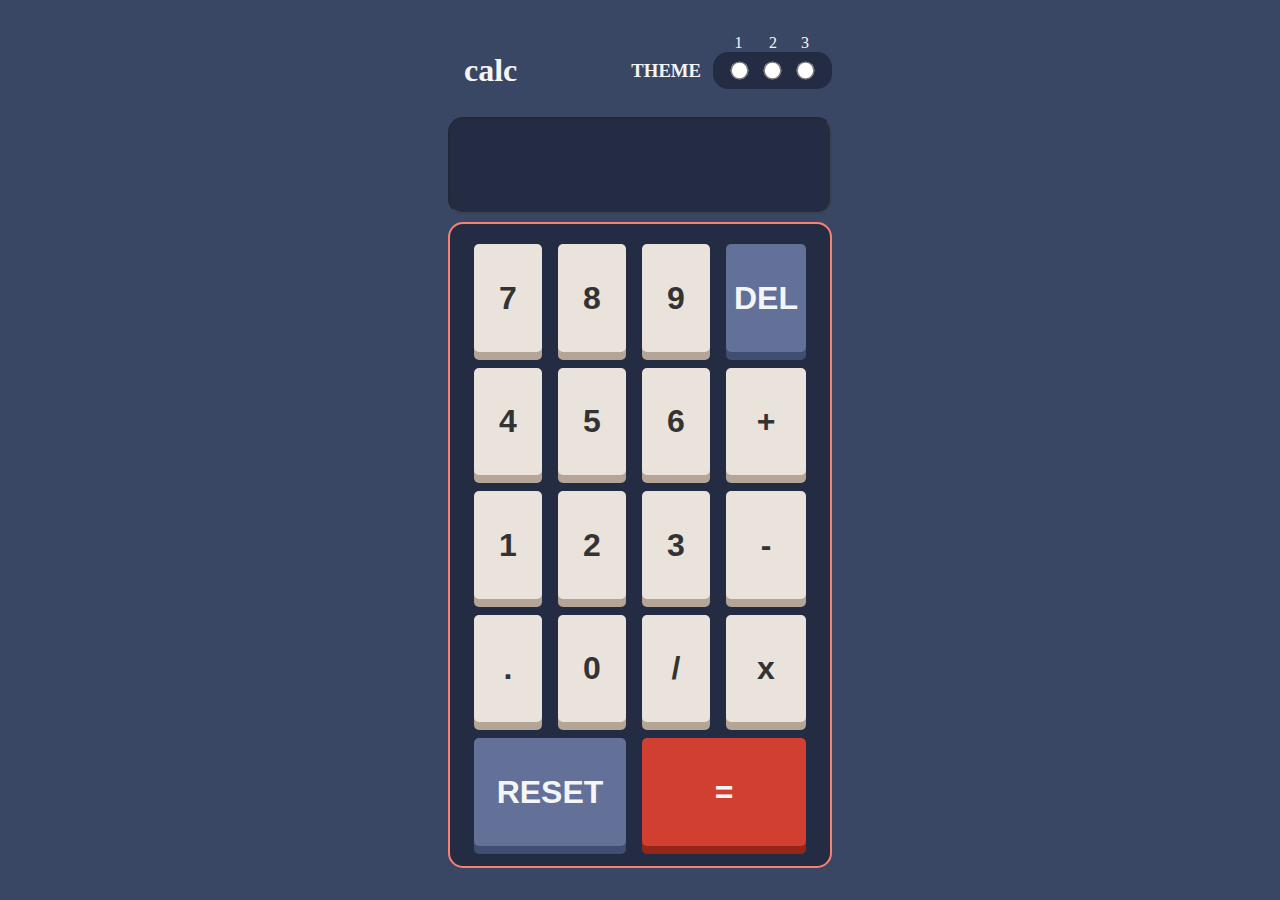
<file: Calculator Project/index.html>
<!DOCTYPE html>
<html lang="en">

<head>
    <meta charset="UTF-8">
    <meta name="viewport" content="width=device-width, initial-scale=1.0">
    <link rel="stylesheet" href="./css/styles.css">
    <title>Calculator Project</title>
</head>

<body>
    <main class="container">
        <div class="theme-section">
            <h1 class="pl-4">calc</h1>
            <div class="theme-toggle">
                <h3 class="text-upper mx-2">Theme</h3>
                <div class="input-wrapper">
                    <input type="radio" name="theme" id="theme-1">
                    <label for="theme-1" class="theme-1">1</label>

                    <input type="radio" name="theme" id="theme-2">
                    <label for="theme-2" class="theme-2">2</label>

                    <input type="radio" name="theme" id="theme-3">
                    <label for="theme-3" class="theme-3">3</label>
                </div>
            </div>

        </div>
        <div class="input-field">
            <input clas="num-input" type="text" name="num-input" id="num-input" value="" disabled>
        </div>
        <div class="button-field grid-container">
            <button>7</button>
            <button>8</button>
            <button>9</button>
            <button class="delete-num">DEL</button>
            <button>4</button>
            <button>5</button>
            <button>6</button>
            <button>+</button>
            <button>1</button>
            <button>2</button>
            <button>3</button>
            <button>-</button>
            <button>.</button>
            <button>0</button>
            <button>/</button>
            <button>x</button>
            <button class="reset item-1">RESET</button>
            <button class="result item-2">=</button>
        </div>








    </main>
    <script src="./main.js"></script>
</body>

</html>
</file>
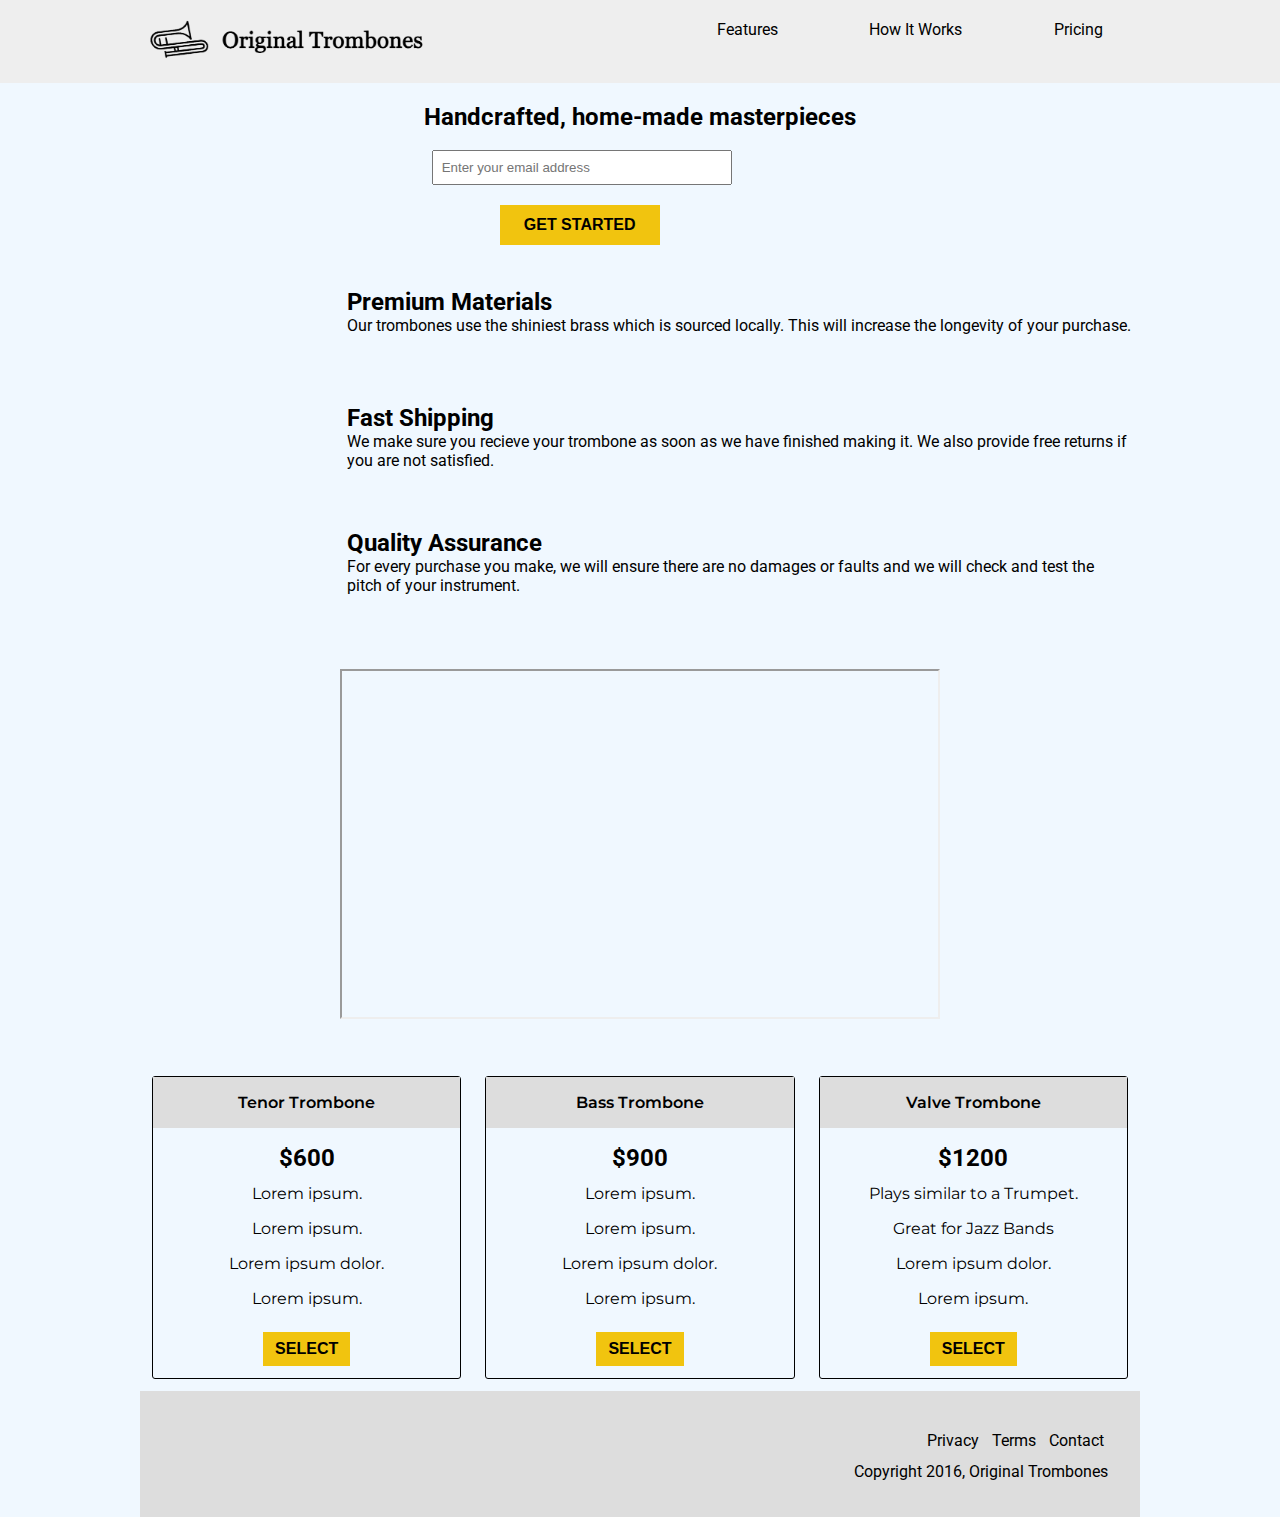
<file: Free_Code_camp/Product_Landing_Page/index.html>
<!DOCTYPE html>
<html lang="en">
  <head>
    <meta charset="UTF-8" />
    <meta name="viewport" content="width=device-width, initial-scale=1.0" />

    <link
      rel="stylesheet"
      href="https://cdnjs.cloudflare.com/ajax/libs/font-awesome/6.6.0/css/all.min.css"
      integrity="sha512-Kc323vGBEqzTmouAECnVceyQqyqdsSiqLQISBL29aUW4U/M7pSPA/gEUZQqv1cwx4OnYxTxve5UMg5GT6L4JJg=="
      crossorigin="anonymous"
      referrerpolicy="no-referrer"
    />

    <link rel="stylesheet" href="./CSS/styles.css" />
    <title>product-landing-page</title>
  </head>

  <body>
    <header id="header">
      <div class="logo">
        <img
          class="img"
          src="./images/product-landing-page-logo.png"
          alt="logo"
          id="header-img"
        />
      </div>

      <nav id="nav-bar">
        <ul>
          <li><a href="#features" class="nav-link">Features</a></li>
          <li><a href="#how-it-works" class="nav-link">How It Works</a></li>
          <li><a href="#pricing" class="nav-link">Pricing</a></li>
        </ul>
      </nav>
    </header>

    
    <section class="hero">
      <h2>Handcrafted, home-made masterpieces</h2>
      <form action="https://www.freecodecamp.com/email-submit" id="form">
        <input
          type="email"
          placeholder="Enter your email address"
          required
          name="email"
          id="email"
        />
        <input
          type="submit"
          id="submit"
          value="Get Started"
          class="text-upper btn"
        />
      </form>
    </section>

    <section class="container">
      <div class="features" id="features">
        <!-- 1st row -->
        <div class="row">
          <div class="icon">
            <i class="fa-sharp fa-solid fa-fire-flame-curved fa-2xl"></i>
          </div>
          <section class="description">
            <h2>Premium Materials</h2>
            <p>
              Our trombones use the shiniest brass which is sourced locally.
              This will increase the longevity of your purchase.
            </p>
          </section>
        </div>

        <!-- 2nd row - -->
        <div class="row">
          <div class="icon">
            <i class="fa-solid fa-truck fa-2xl"></i>
          </div>
          <section class="description">
            <h2>Fast Shipping</h2>
            <p>
              We make sure you recieve your trombone as soon as we have finished
              making it. We also provide free returns if you are not satisfied.
            </p>
          </section>
        </div>

        <!-- 3rd row -->
        <div class="row">
          <div class="icon">
            <i class="fa-solid fa-battery-full fa-2xl"></i>
          </div>
          <section class="description">
            <h2>Quality Assurance</h2>
            <p>
              For every purchase you make, we will ensure there are no damages
              or faults and we will check and test the pitch of your instrument.
            </p>
          </section>
        </div>
      </div>

      <!-- ----------------- -->
      <section id="how-it-works" class="video-section">
        <iframe
          title="Roman Carnival"
          src="https://www.youtube-nocookie.com/embed/y8Yv4pnO7qc?rel=0&controls=0&showinfo=0"
          height="350"
          allowfullscreen
          id="video"
        ></iframe>
      </section>
      
      <section id="pricing" class="row">
        <!-- 1st card -->
        <div class="card">
          <div>Tenor Trombone</div>
          <h2>$600</h2>
          <ol>
            <li>Lorem ipsum.</li>
            <li>Lorem ipsum.</li>
            <li>Lorem ipsum dolor.</li>
            <li>Lorem ipsum.</li>
          </ol>
          <button class="text-upper btn">Select</button>
        </div>

        <!-- This is second -->
        <div class="card">
          <div>Bass Trombone</div>
          <h2>$900</h2>
          <ol>
            <li>Lorem ipsum.</li>
            <li>Lorem ipsum.</li>
            <li>Lorem ipsum dolor.</li>
            <li>Lorem ipsum.</li>
          </ol>
          <button class="text-upper btn">Select</button>
          <!-- This is third -->
        </div>

        <!-- 3rd Card -->
        <div class="card">
          <div>Valve Trombone</div>
          <h2>$1200</h2>
          <ol>
            <li>Plays similar to a Trumpet.</li>
            <li>Great for Jazz Bands</li>
            <li>Lorem ipsum dolor.</li>
            <li>Lorem ipsum.</li>
          </ol>
          <button class="text-upper btn">Select</button>
        </div>
      </section>
      <footer>
        <ul>
          <li><a href="#">Privacy</a></li>
          <li><a href="#">Terms</a></li>
          <li><a href="#">Contact</a></li>
        </ul>
        <span> Copyright 2016, Original Trombones </span>
      </footer>
    </section>
  </body>
</html>
</file>
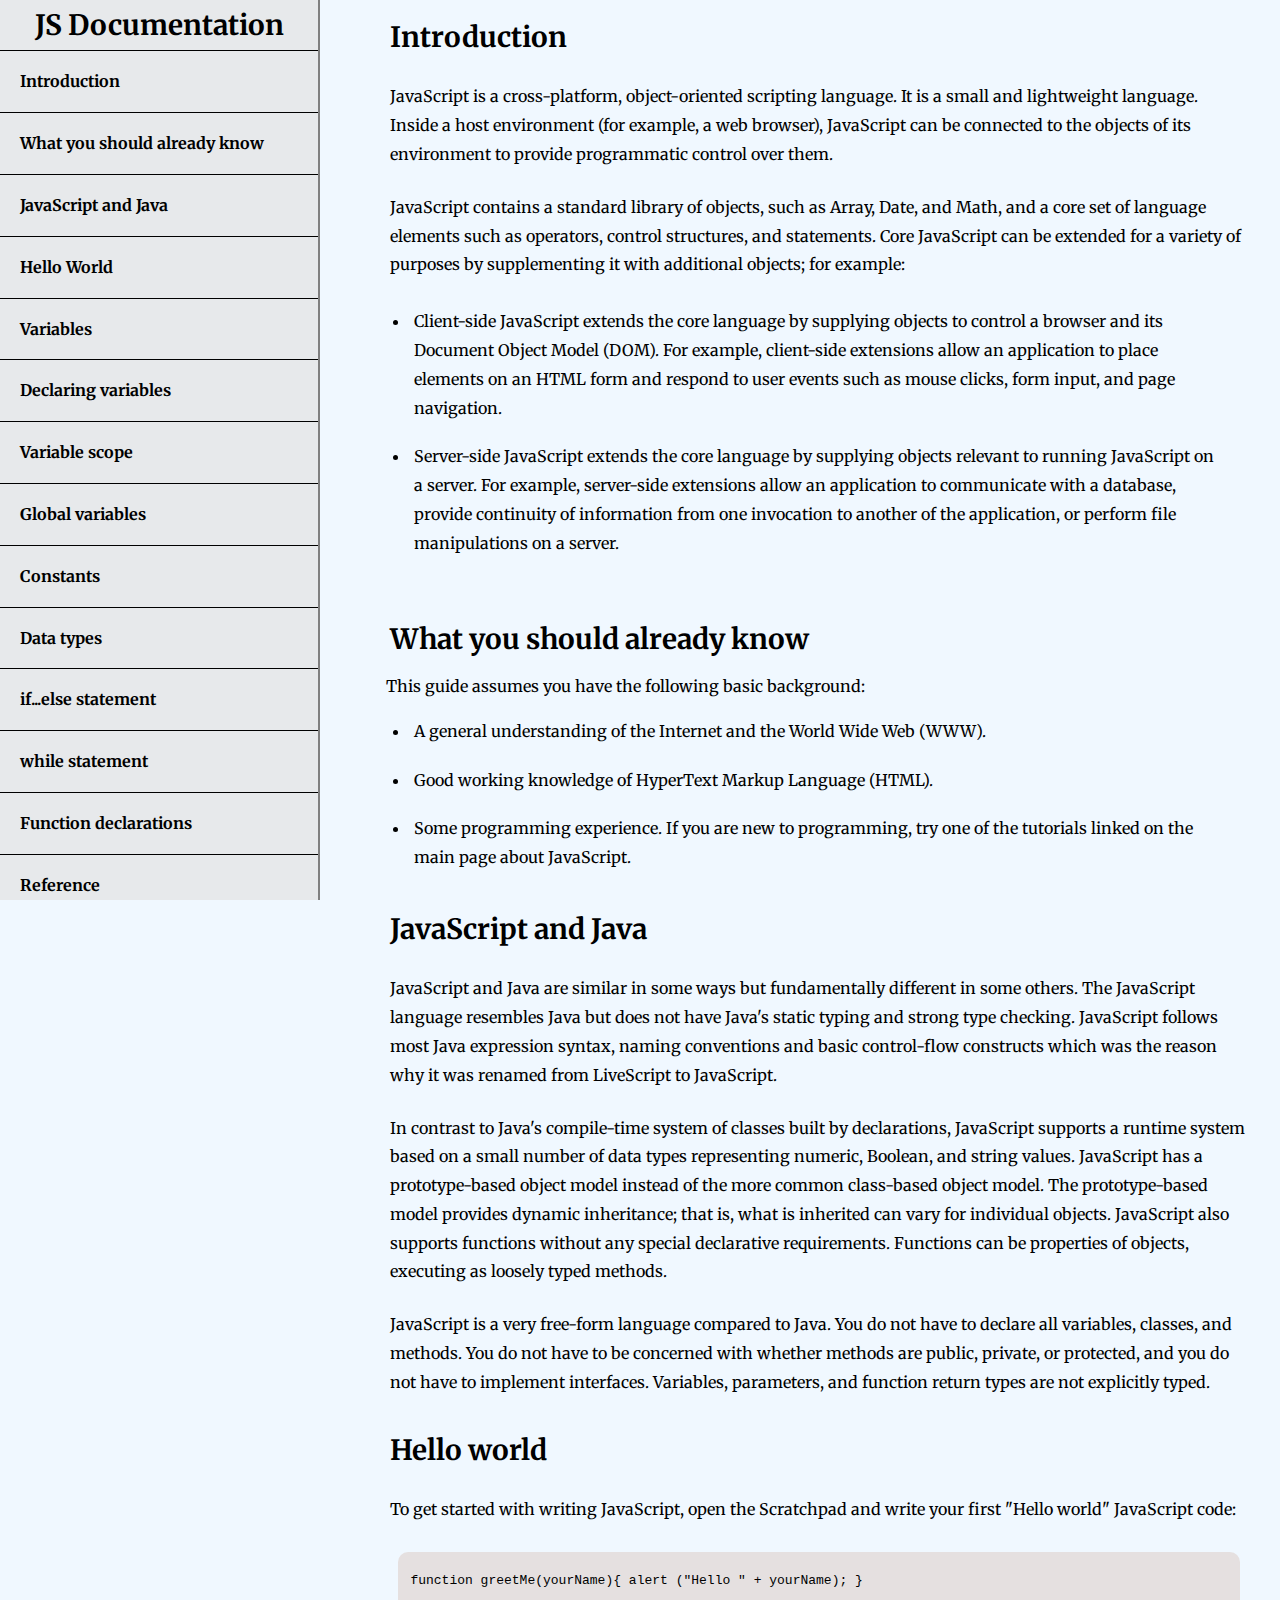
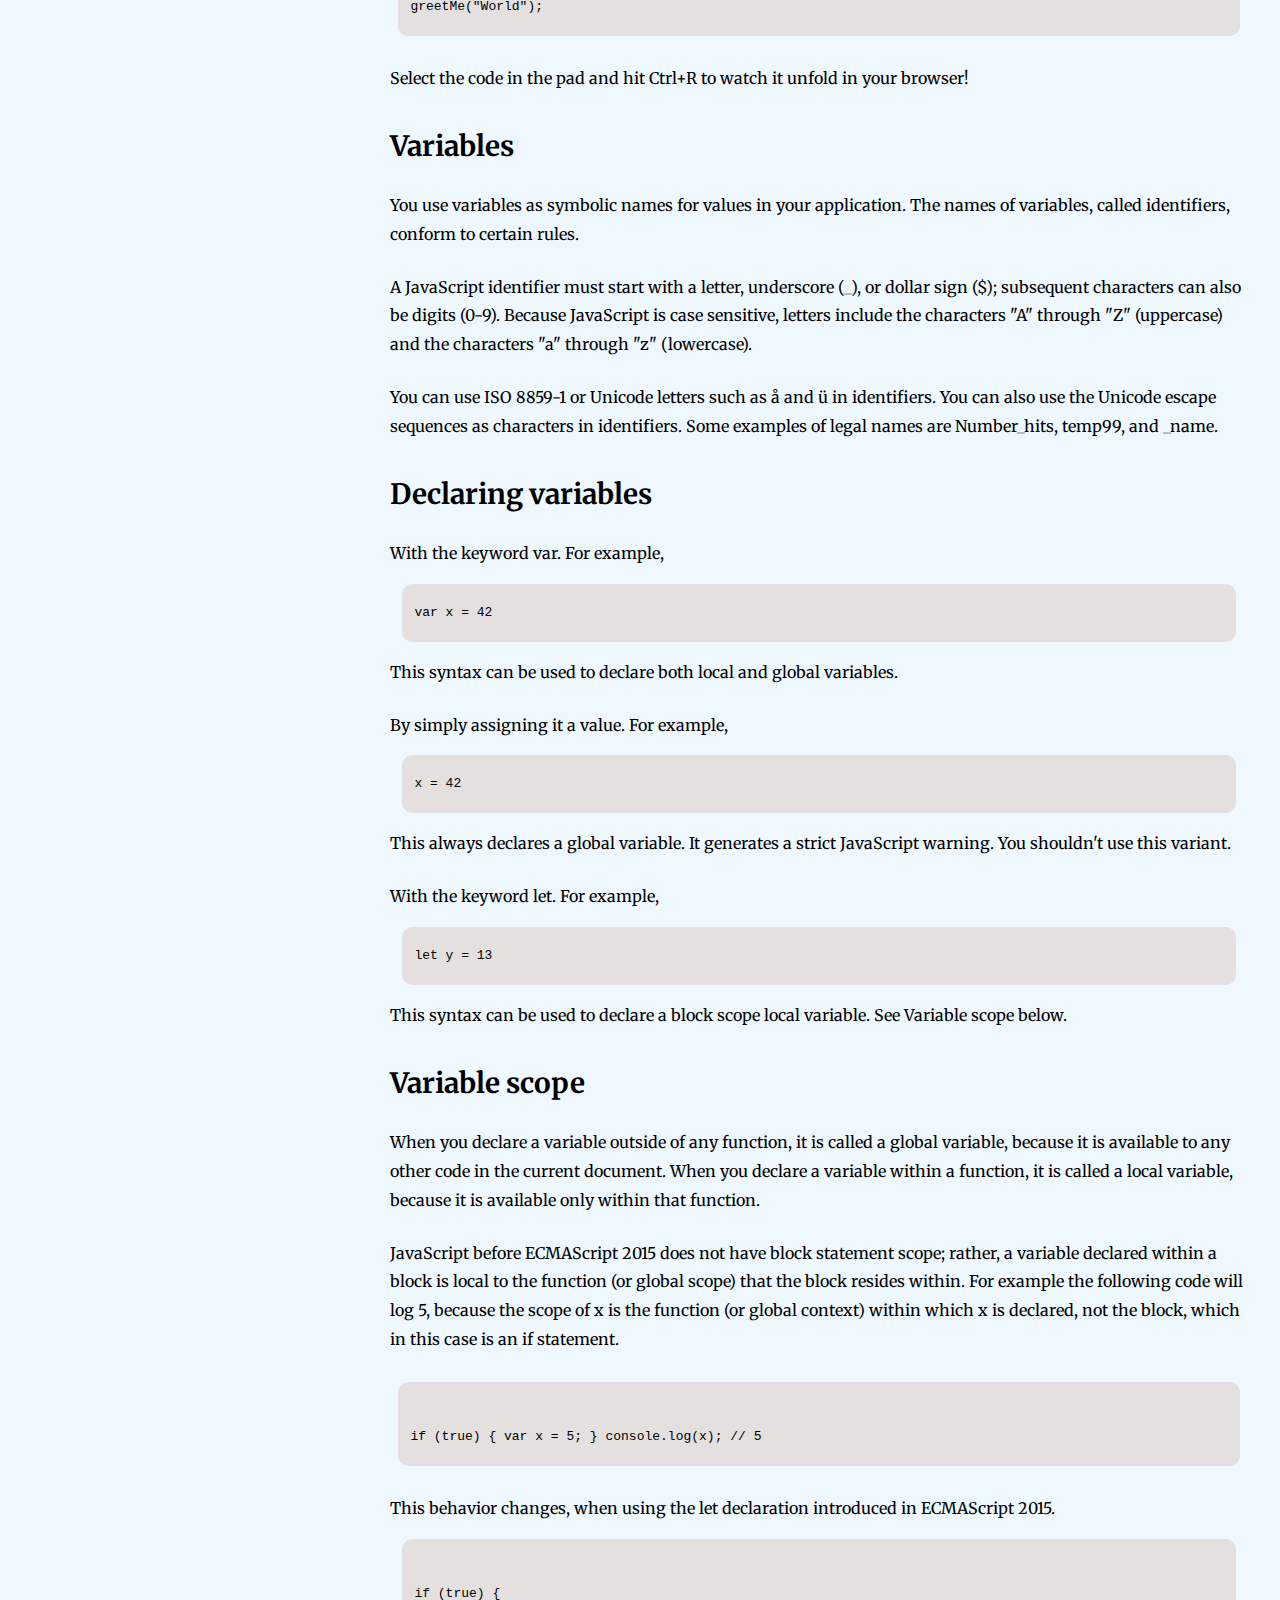
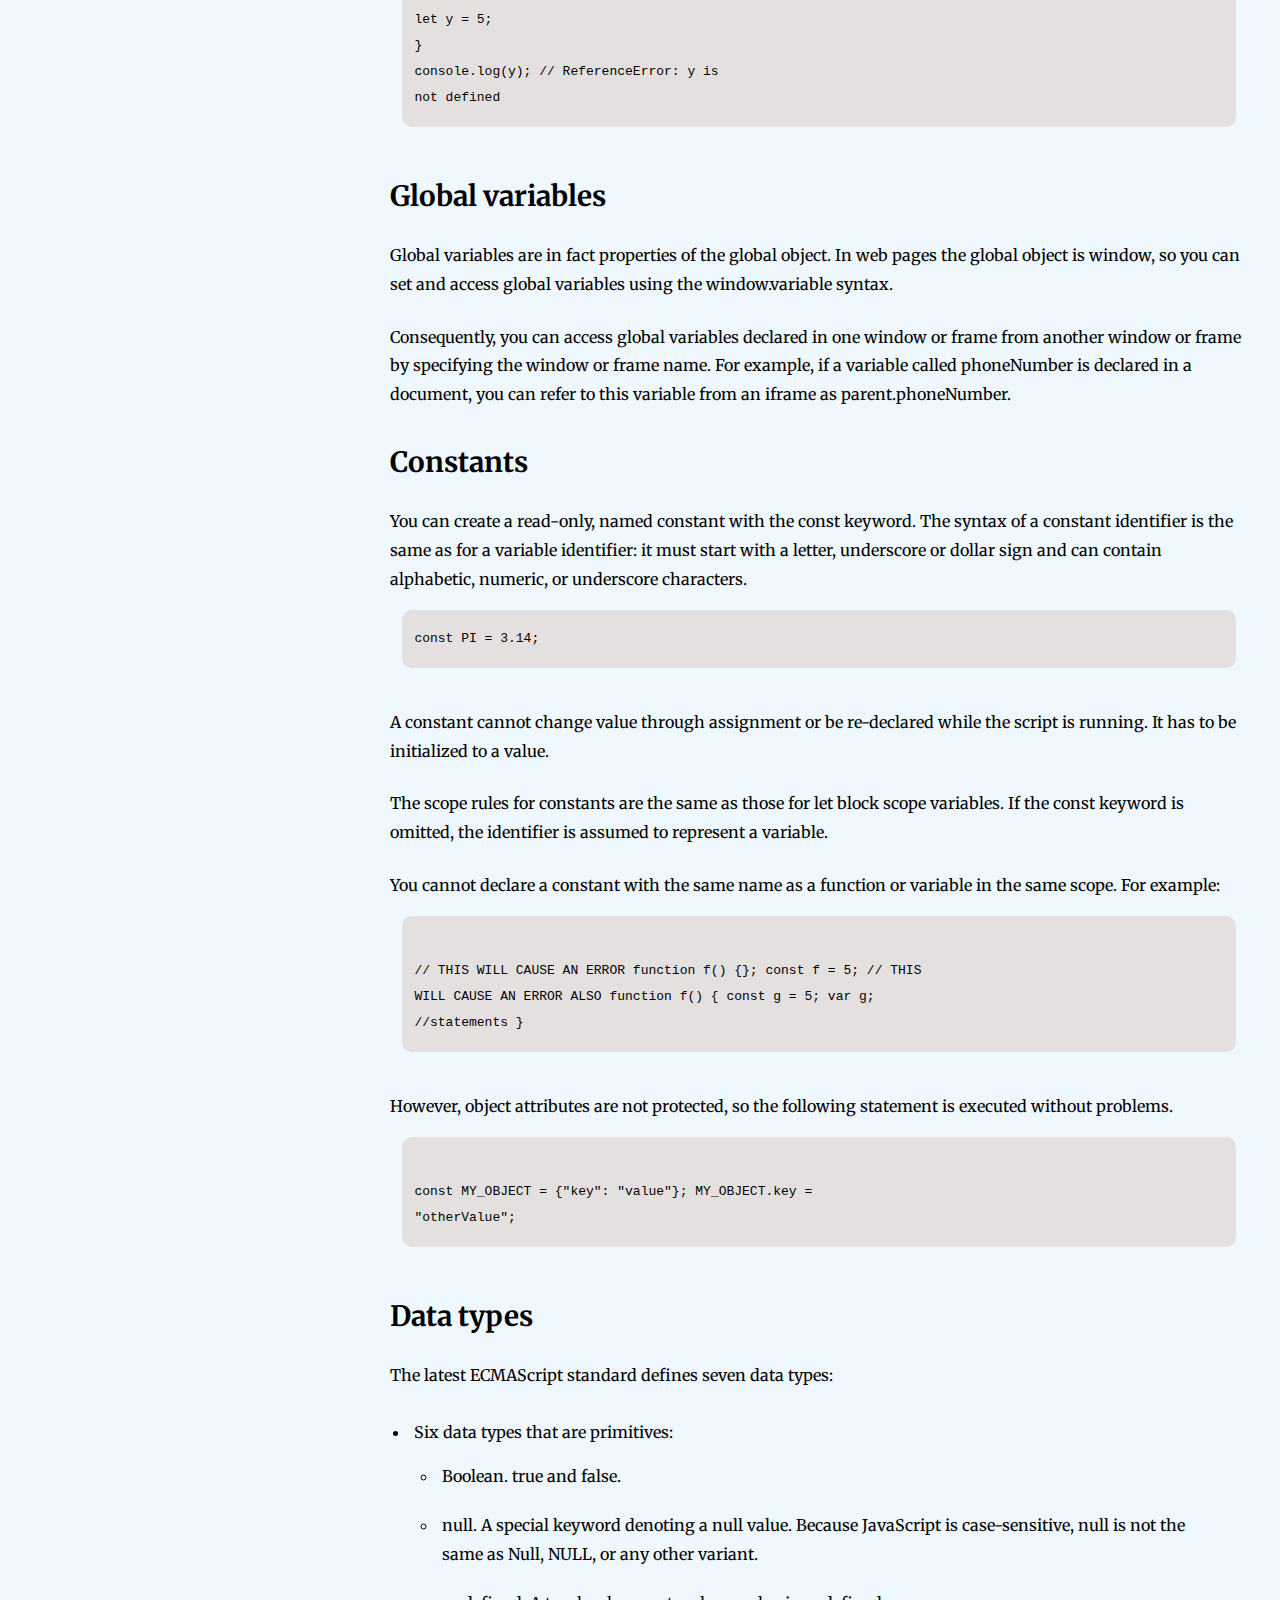
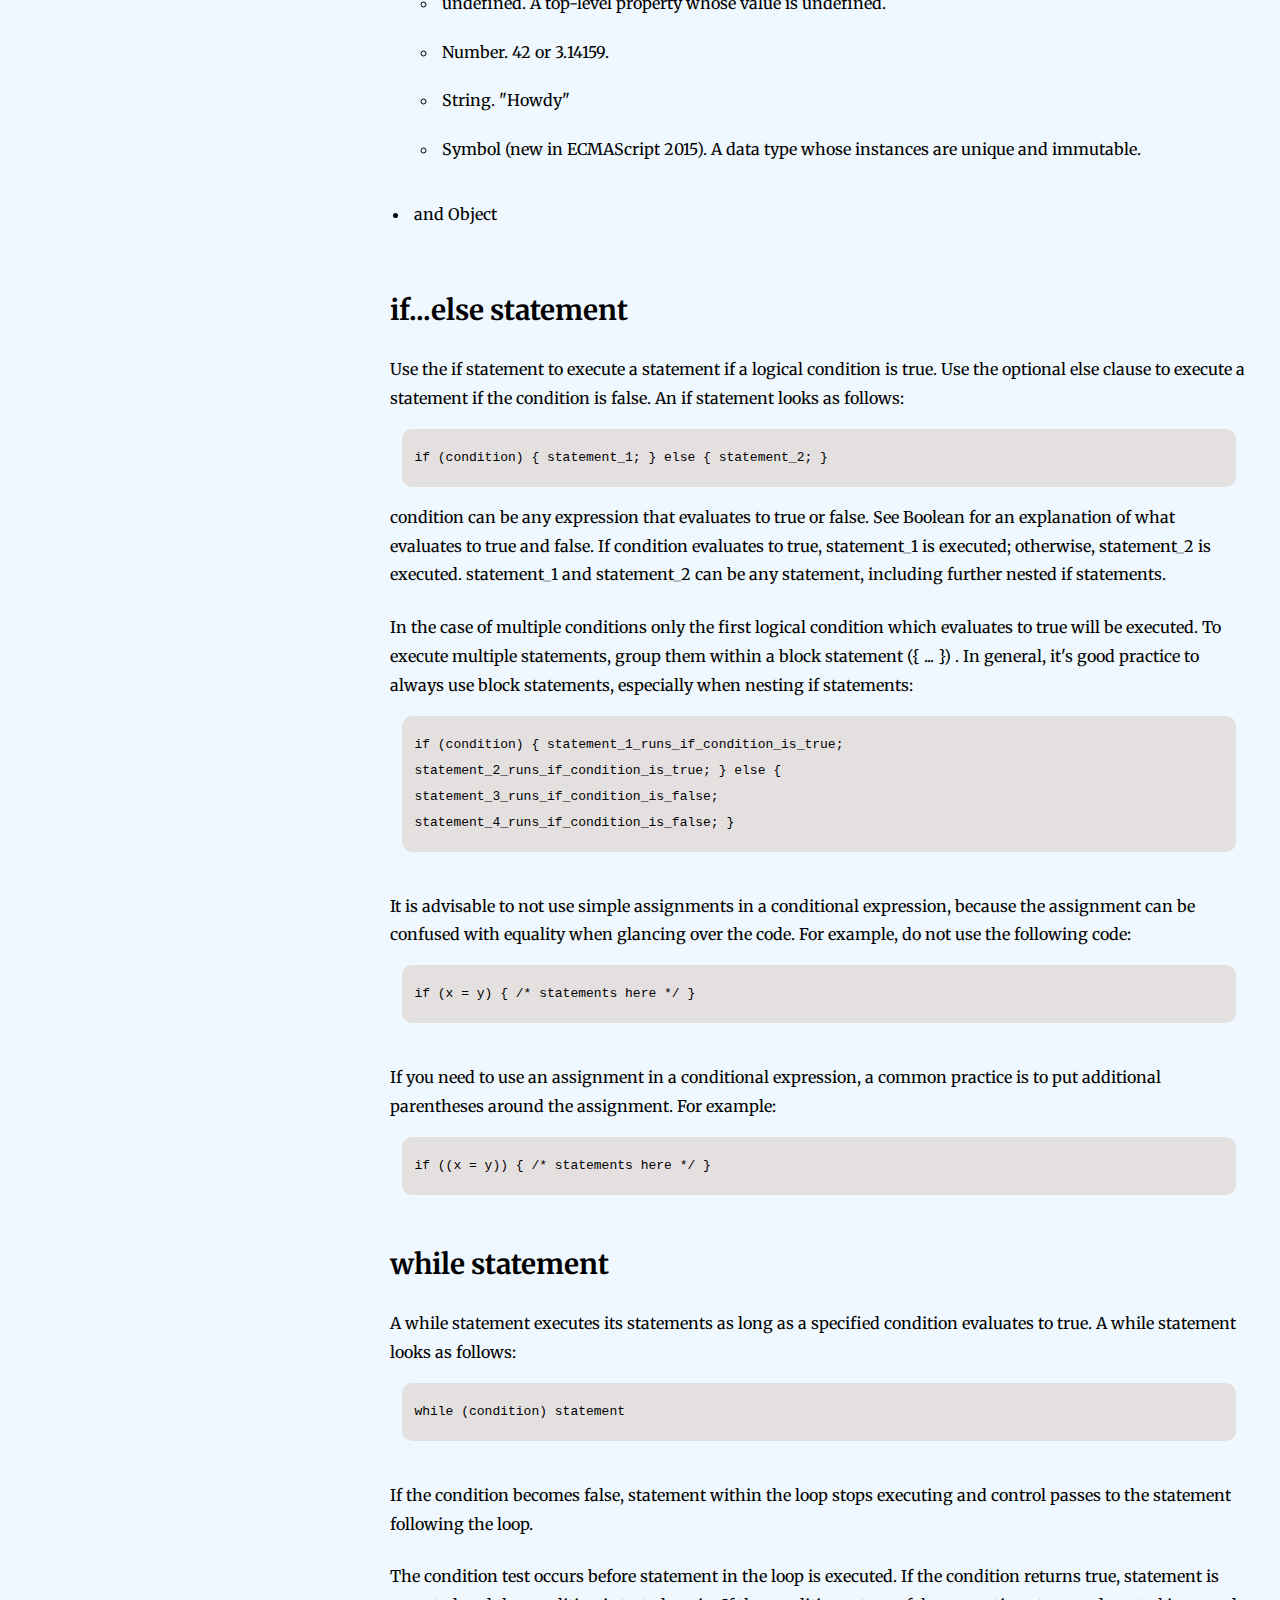
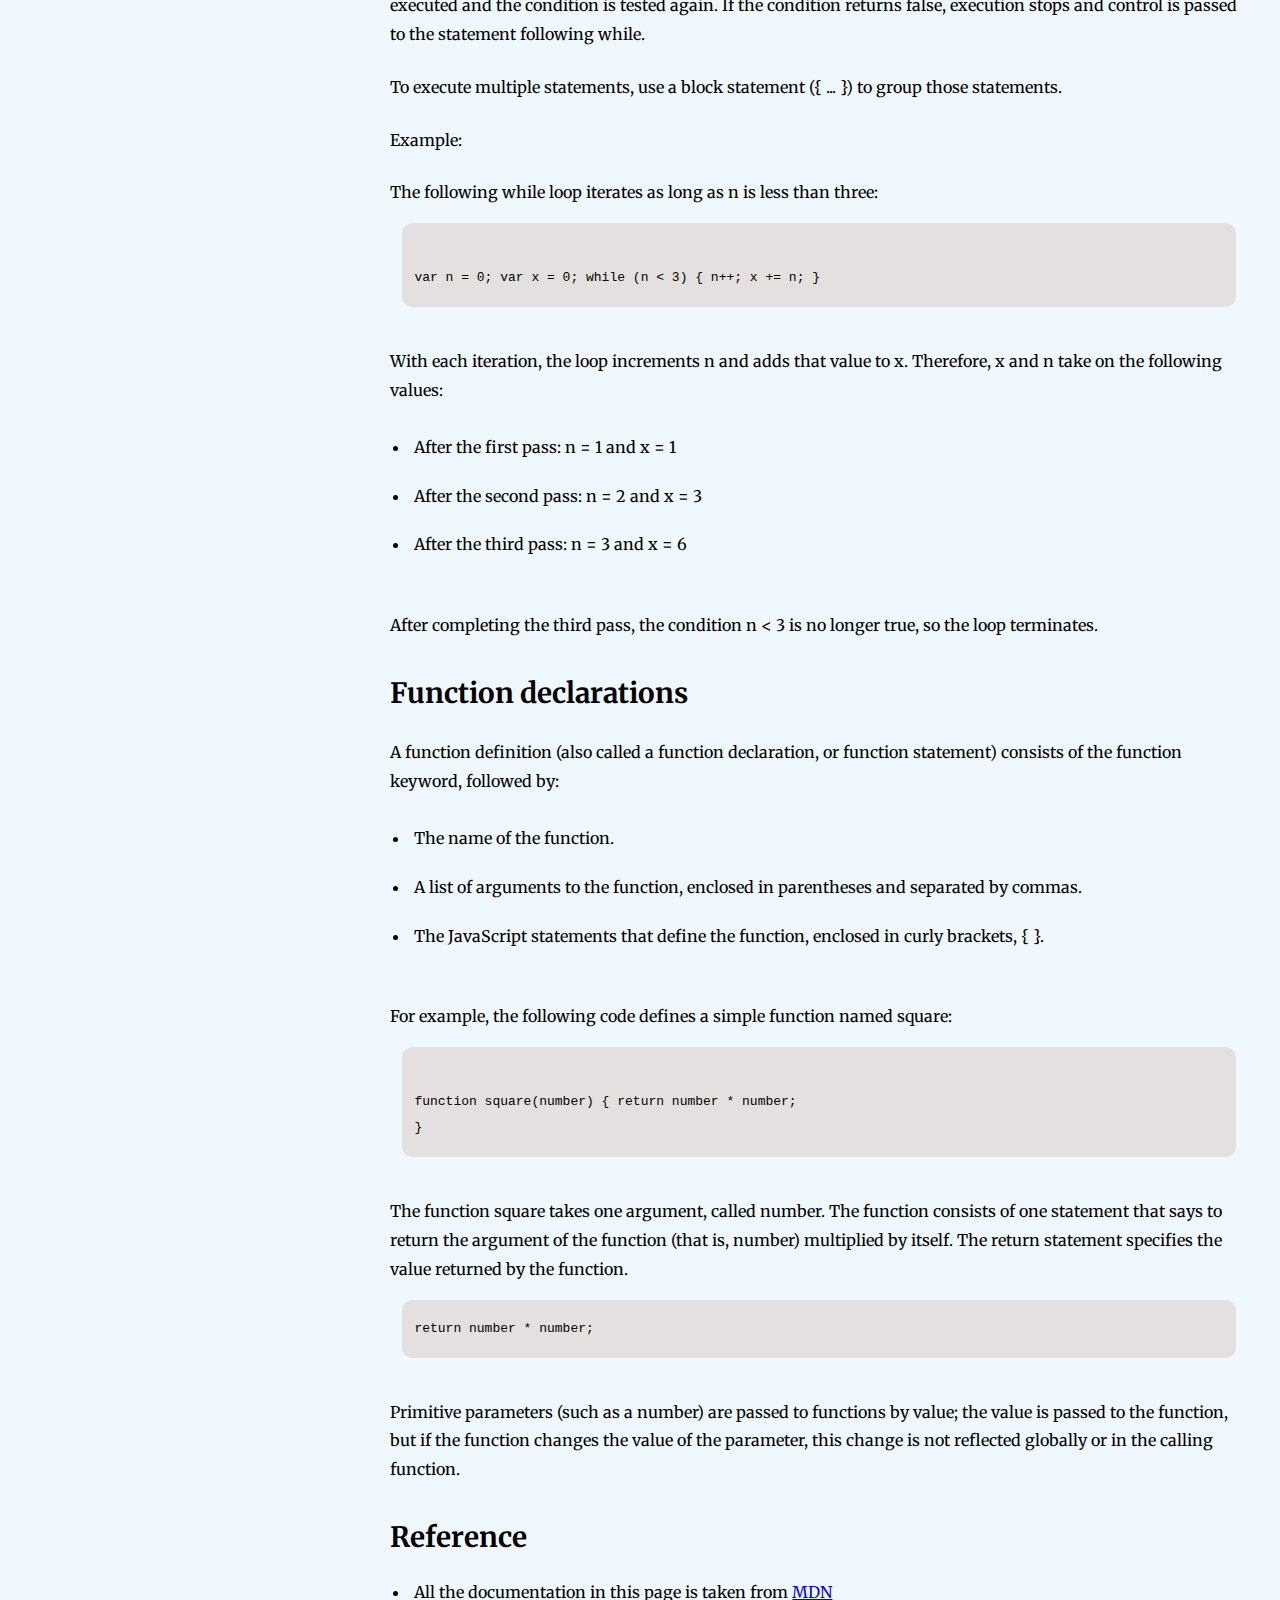
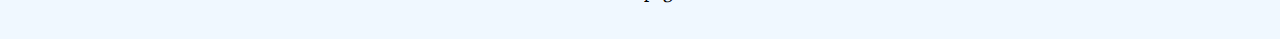
<file: Free_Code_camp/Technical Documentation/index.html>
<!DOCTYPE html>
<html lang="en">

<head>
    <meta charset="UTF-8">
    <meta name="viewport" content="width=device-width, initial-scale=1.0">
    <title>Tech Docs</title>
    <link rel="stylesheet" href="./css/styles.css">
</head>

<body>

    <nav id="navbar">
        <header>JS Documentation</header>

        <ul>
            <li><a href="#Introduction" class="nav-link">Introduction</a></li>
            <li><a href="#What_you_should_already_know" class="nav-link">What you should already know
                </a></li>
            <li><a href="#JavaScript_and_Java" class="nav-link">JavaScript and Java
                </a></li>
            <li><a href="#Hello_world" class="nav-link">Hello World</a></li>
            <li><a href="#Variables" class="nav-link">Variables</a></li>
            <li><a href="#Declaring_variables" class="nav-link">Declaring variables
                </a></li>
            <li><a href="#Variable_scope" class="nav-link">Variable scope
                </a></li>
            <li><a href="#Global_variables" class="nav-link">Global variables
                </a></li>
            <li><a href="#Constants" class="nav-link">Constants</a></li>
            <li><a href="#Data_types" class="nav-link">Data types
                </a></li>
            <li><a href="#if...else statement" class="nav-link">if...else statement
                </a></li>
            <li><a href="#while_statement" class="nav-link">while statement
                </a></li>
            <li><a href="#Function_declarations" class="nav-link">Function declarations
                </a></li>
            <li><a href="#Reference" class="nav-link">Reference</a></li>
        </ul>
    </nav>

    <main id="main-doc">
        <!-- This is first section -->
        <section class="main-section" id="Introduction">
            <header>Introduction
            </header>
            <article>
                <p>JavaScript is a cross-platform, object-oriented scripting language. It is a small and lightweight
                    language. Inside a host environment (for example, a web browser), JavaScript can be connected to the
                    objects of its environment to provide programmatic control over them.</p>
                <p>
                    JavaScript contains a standard library of objects, such as Array, Date, and Math, and a core set of
                    language elements such as operators, control structures, and statements. Core JavaScript can be
                    extended for a variety of purposes by supplementing it with additional objects; for example:
                <ul>
                    <li>Client-side JavaScript extends the core language by supplying objects to control a browser and
                        its Document Object Model (DOM). For example, client-side extensions allow an application to
                        place elements on an HTML form and respond to user events such as mouse clicks, form input, and
                        page navigation.</li>
                    <li>Server-side JavaScript extends the core language by supplying objects relevant to running
                        JavaScript on a server. For example, server-side extensions allow an application to communicate
                        with a database, provide continuity of information from one invocation to another of the
                        application, or perform file manipulations on a server.
                    </li>
                </ul>

                </p>
            </article>
        </section>
        <!-- This is second section -->
        <section class="main-section" id="What_you_should_already_know">
            <header>What you should already know
            </header>
            <article>
                This guide assumes you have the following basic background:
                <ul>
                    <li class="list-item">A general understanding of the Internet and the World Wide Web (WWW).</li>
                    <li class="list-item">Good working knowledge of HyperText Markup Language (HTML).</li>
                    <li class="list-item">Some programming experience. If you are new to programming, try one of the tutorials linked on
                        the main page about JavaScript.</li>
                </ul>



            </article>
        </section>
        <!-- This is third section -->
        <section class="main-section" id="JavaScript_and_Java">
            <header>JavaScript and Java</header>
            <article>
                <p>JavaScript and Java are similar in some ways but fundamentally different in some others. The
                    JavaScript language resembles Java but does not have Java's static typing and strong type checking.
                    JavaScript follows most Java expression syntax, naming conventions and basic control-flow constructs
                    which was the reason why it was renamed from LiveScript to JavaScript.

                </p>
                <p>In contrast to Java's compile-time system of classes built by declarations, JavaScript supports a
                    runtime system based on a small number of data types representing numeric, Boolean, and string
                    values. JavaScript has a prototype-based object model instead of the more common class-based object
                    model. The prototype-based model provides dynamic inheritance; that is, what is inherited can vary
                    for individual objects. JavaScript also supports functions without any special declarative
                    requirements. Functions can be properties of objects, executing as loosely typed methods.

                </p>
                <p>JavaScript is a very free-form language compared to Java. You do not have to declare all variables,
                    classes, and methods. You do not have to be concerned with whether methods are public, private, or
                    protected, and you do not have to implement interfaces. Variables, parameters, and function return
                    types are not explicitly typed.

                </p>


            </article>
        </section>
        <!-- This is fourth section -->
        <section class="main-section" id="Hello_world">
            <header>Hello world</header>
            <article>
                <p>To get started with writing JavaScript, open the Scratchpad and write your first "Hello world"
                    JavaScript code:</p>
                <code class="js-code">function greetMe(yourName){ alert ("Hello " + yourName); }
            greetMe("World");</code>
                <p>Select the code in the pad and hit Ctrl+R to watch it unfold in your browser!</p>
            </article>
        </section>
        <!-- This is fifth section -->
        <section class="main-section" id="Variables">
            <header>Variables</header>
            <article>
                <p>You use variables as symbolic names for values in your application. The names of variables, called
                    identifiers, conform to certain rules.</p>
                <p>A JavaScript identifier must start with a letter, underscore (_), or dollar sign ($); subsequent
                    characters can also be digits (0-9). Because JavaScript is case sensitive, letters include the
                    characters "A" through "Z" (uppercase) and the characters "a" through "z" (lowercase).</p>
                <p>You can use ISO 8859-1 or Unicode letters such as å and ü in identifiers. You can also use the
                    Unicode escape sequences as characters in identifiers. Some examples of legal names are Number_hits,
                    temp99, and _name.</p>
            </article>
        </section>
        <!-- This is sixth section -->
        <section class="main-section" id="Declaring_variables">
            <header>Declaring variables
            </header>
            <article>
                <p>
                    With the keyword var. For example,
                    <code class="js-code">var x = 42 </code>
                    This syntax can be used to declare both local and global variables.
                </p>
                <p>
                    By simply assigning it a value. For example,
                    <code class="js-code"> x = 42</code>
                    This always declares a global variable. It generates a strict JavaScript warning. You shouldn't use
                    this variant.


                </p>
                <p>
                    With the keyword let. For example,

                    <code class="js-code">let y = 13</code>

                    This syntax can be used to declare a block scope local variable. See Variable scope below.


                </p>


            </article>
        </section>
        <!-- This is seventh section -->
        <section class="main-section" id="Variable_scope">
            <header>Variable scope</header>
            <article>
                <p>When you declare a variable outside of any function, it is called a global variable, because it is

                    available to any other code in the current document. When you declare a variable within a function,
                    it is called a local variable, because it is available only within that function.

                </p>
                <p>JavaScript before ECMAScript 2015 does not have block statement scope; rather, a variable declared
                    within a block is local to the function (or global scope) that the block resides within. For example
                    the following code will log 5, because the scope of x is the function (or global context) within
                    which x is declared, not the block, which in this case is an 
                    if statement.</p>
                    <code class="js-code">  
                    if (true) { var x = 5; } console.log(x); // 5
                </code>
                <p>This behavior changes, when using the let declaration introduced in ECMAScript 2015.

                    <code class="js-code">
                    if (true) { 
                    let y = 5; 
                    } 
                    console.log(y); // ReferenceError: y is
    not defined</code>


                </p>
            </article>
        </section>
        <!-- This is eighth section -->
        <section class="main-section" id="Global_variables">
            <header>Global variables</header>
            <article>
                <p>Global variables are in fact properties of the global object. In web pages the global object is
                    window, so you can set and access global variables using the window.variable syntax.

                </p>
                <p>Consequently, you can access global variables declared in one window or frame from another window or
                    frame by specifying the window or frame name. For example, if a variable called phoneNumber is
                    declared in a document, you can refer to this variable from an iframe as parent.phoneNumber.

                </p>
            </article>
        </section>
        <!-- ------ -->
        <!-- This is ninth section -->
        <section class="main-section" id="Constants">
            <header>Constants
            </header>
            <article>
                <p>You can create a read-only, named constant with the const keyword. The syntax of a constant
                    identifier is the same as for a variable identifier: it must start with a letter, underscore or
                    dollar sign and can contain alphabetic, numeric, or underscore characters.
                    <code>const PI = 3.14;</code>
                </p>
                <p>A constant cannot change value through assignment or be re-declared while the script is running. It
                    has to be initialized to a value.</p>
                <p>The scope rules for constants are the same as those for let block scope variables. If the const
                    keyword is omitted, the identifier is assumed to represent a variable.</p>
                <p>You cannot declare a constant with the same name as a function or variable in the same scope. For
                    example:
                    <code class="js-code">
                    // THIS WILL CAUSE AN ERROR function f() {}; const f = 5; // THIS
                    WILL CAUSE AN ERROR ALSO function f() { const g = 5; var g;
                    //statements }
                    </code>
                </p>
                <p>
                    However, object attributes are not protected, so the following statement is executed without
                    problems.
                    <code class="js-code">
const MY_OBJECT = {"key": "value"}; MY_OBJECT.key =
"otherValue";
</code>
                </p>
            </article>
        </section>
        <!-- This is 10th section -->
        <section class="main-section" id="Data_types">
            <header>Data types
            </header>
            <article>
                <p>
                    The latest ECMAScript standard defines seven data types:
                <ul>
                    <li>Six data types that are primitives:
                        <ul>
                            <li>Boolean. true and false.</li>
                            <li>null. A special keyword denoting a null value. Because JavaScript is case-sensitive,
                                null is not the same as Null, NULL, or any other variant.</li>
                            <li>undefined. A top-level property whose value is undefined.</li>
                            <li>Number. 42 or 3.14159.</li>
                            <li>String. "Howdy"</li>
                            <li>Symbol (new in ECMAScript 2015). A data type whose instances are unique and immutable.
                            </li>
                        </ul>

                    </li>
                    <li>and Object</li>
                </ul>

                </p>
            </article>
        </section>
        <!-- This is eleventh section -->
        <section class="main-section" id="if...else_statement">
            <header>if...else statement
            </header>
            <article>
                <p>Use the if statement to execute a statement if a logical condition is true. Use the optional else
                    clause to execute a statement if the condition is false. An if statement looks as follows:
                    <code class="js-code">if (condition) { statement_1; } else { statement_2; }</code>

                    condition can be any expression that evaluates to true or false. See Boolean for an explanation of
                    what evaluates to true and false. If condition evaluates to true, statement_1 is executed;
                    otherwise, statement_2 is executed. statement_1 and statement_2 can be any statement, including
                    further nested if statements.
                </p>
                <p>In the case of multiple conditions only the first logical condition which evaluates to true will be
                    executed. To execute multiple statements, group them within a block statement ({ ... }) . In
                    general, it's good practice to always use block statements, especially when nesting if statements:

                    <code class="js-code">if (condition) { statement_1_runs_if_condition_is_true;
                    statement_2_runs_if_condition_is_true; } else {
                    statement_3_runs_if_condition_is_false;
                    statement_4_runs_if_condition_is_false; }</code>

                </p>
                <p>It is advisable to not use simple assignments in a conditional expression, because the assignment can
                    be confused with equality when glancing over the code. For example, do not use the following code:
                    <code class="js-code">if (x = y) { /* statements here */ }</code>
                </p>
                <p>If you need to use an assignment in a conditional expression, a common practice is to put additional
                    parentheses around the assignment. For example:
                    <code class="js-code">if ((x = y)) { /* statements here */ }</code>

                </p>
            </article>
        </section>
        <!-- This is twelve section -->
        <section class="main-section" id="while_statement">
            <header>while statement
            </header>
            <article>
                <p>A while statement executes its statements as long as a specified condition evaluates to true. A while
                    statement looks as follows:
                    <code class="js-code">while (condition) statement
                    </code>
                </p>
                <p>If the condition becomes false, statement within the loop stops executing and control passes to the
                    statement following the loop.
                </p>
                <p>The condition test occurs before statement in the loop is executed. If the condition returns true,
                    statement is executed and the condition is tested again. If the condition returns false, execution
                    stops and control is passed to the statement following while.

                </p>
                <p>To execute multiple statements, use a block statement ({ ... }) to group those statements.</p>
                <p>Example:</p>
                <p>The following while loop iterates as long as n is less than three:
                    <code class="js-code">
                    var n = 0; var x = 0; while (n < 3) { n++; x += n; }
                </code>
                </p>
                <p>With each iteration, the loop increments n and adds that value to x. Therefore, x and n take on the
                    following values:
                <ul>
                    <li>After the first pass: n = 1 and x = 1</li>
                    <li>After the second pass: n = 2 and x = 3</li>
                    <li>After the third pass: n = 3 and x = 6</li>
                </ul>
                </p>
                <p>After completing the third pass, the condition n < 3 is no longer true, so the loop terminates. </p>
            </article>
        </section>
        <!-- This is thirteen  section -->
        <section class="main-section" id="Function_declarations">
            <header>Function declarations

            </header>
            <article>
                <p>A function definition (also called a function declaration, or function statement) consists of the
                    function keyword, followed by:
                <ul>
                    <li>The name of the function.
                    </li>
                    <li>A list of arguments to the function, enclosed in parentheses and separated by commas.
                    </li>
                    <li>The JavaScript statements that define the function, enclosed in curly brackets, { }.
                    </li>
                </ul>
                </p>
                <p>For example, the following code defines a simple function named square:
                    <code class="js-code">
                        function square(number) { return number * number; 
                        }
                    </code>
                </p>
                <p>The function square takes one argument, called number. The function consists of one statement that
                    says to return the argument of the function (that is, number) multiplied by itself. The return
                    statement specifies the value returned by the function.
                    <code class="js-code">return number * number;
                    </code>
                </p>
                <p>Primitive parameters (such as a number) are passed to functions by value; the value is passed to the
                    function, but if the function changes the value of the parameter, this change is not reflected
                    globally or in the calling function.

                </p>
            </article>
        </section>
        <!-- This is 14 section -->
        <section class="main-section" id="Reference">

            <header>Reference
            </header>
            <article>
                <ul>
                    <li class="list-item">All the documentation in this page is taken from <a href="https://developer.mozilla.org/en-US/docs/Web/JavaScript/Guide" target="_blank">MDN</a></li>
                </ul>
            </article>
        </section>


    </main>
</body>

</html>
</file>
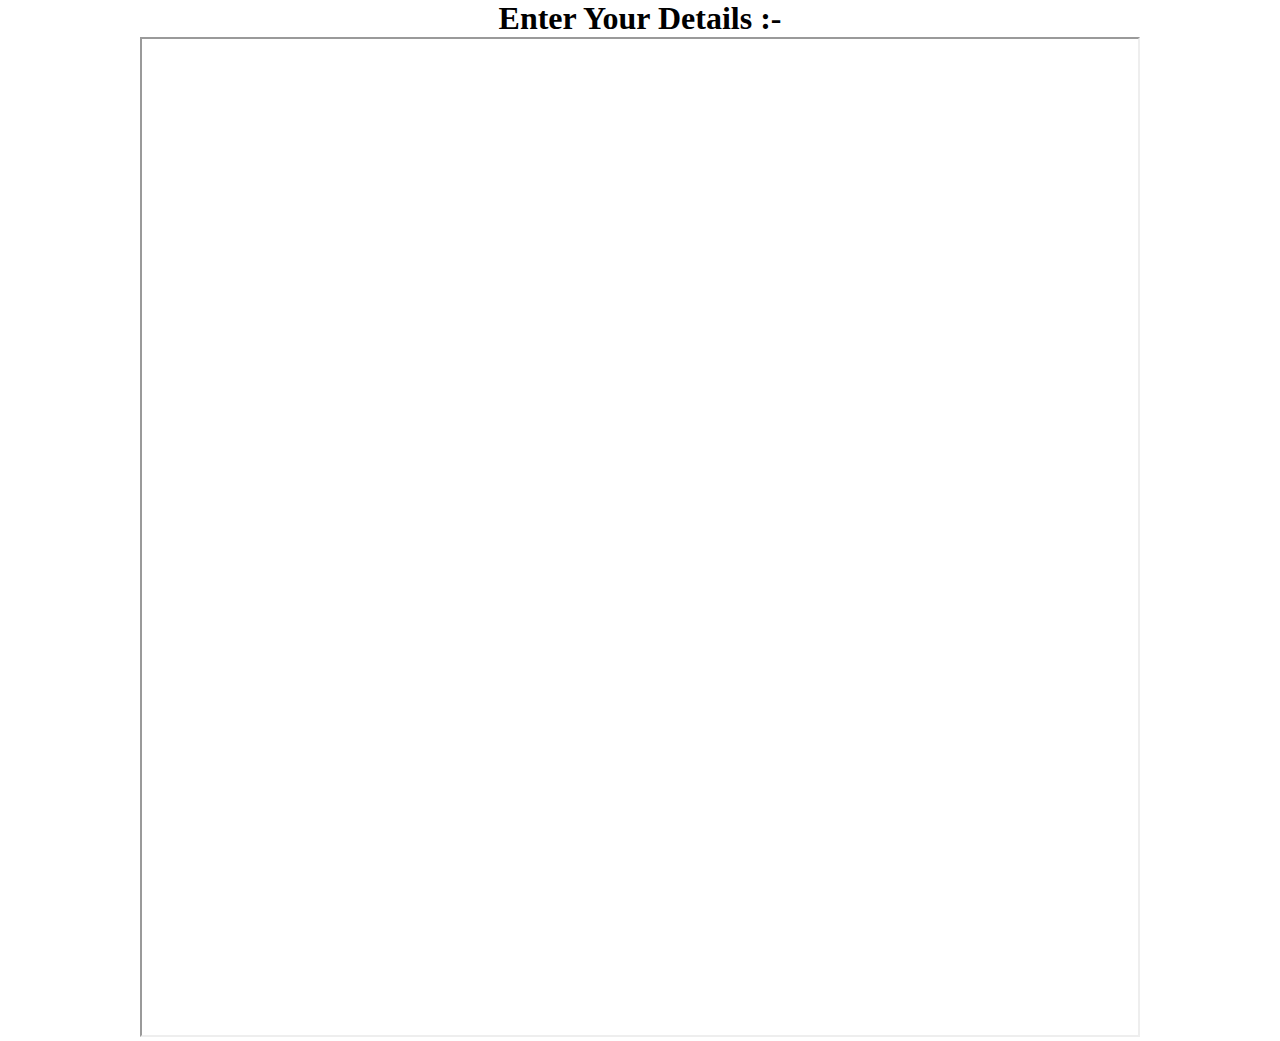
<file: Login Page/form.html>
<!DOCTYPE html>
<html lang="en">
<head>
    <meta charset="UTF-8">
    <meta name="viewport" content="width=device-width, initial-scale=1.0">
    <title>Contact Information:-</title>
    <style>
        *{
            margin: 0;
            padding: 0;
            box-sizing: border-box;
        }
        body{
            /* background-color: #333;
            color: #f5f5f5; */
            min-height: 100vh;
            display: flex;
            flex-flow: column wrap;
            justify-content: center;
            align-items: center;
            font-family: Georgia, 'Times New Roman', Times, serif;
        }
        container{
            margin: 10px 15px;
            width:80%;
            margin: 0 auto;
            border:2px solid orangered;
            border-radius: 8px;


        }
    </style>
</head>
<body>
    <h1>Enter Your Details :-</h1>
    <div class="container">

   <!-- https://docs.google.com/forms/d/e/1FAIpQLSeEQJdqck1DjPkHkHiXjnh5MINrwd5yMrfzqbgW2_i4Bucxlw/viewform?usp=sf_link -->
    <iframe src="https://docs.google.com/forms/d/e/1FAIpQLSeEQJdqck1DjPkHkHiXjnh5MINrwd5yMrfzqbgW2_i4Bucxlw/viewform?embedded=true" width="1000" height="1000" frameborder="1" marginheight="1"
    loading="lazy"
    marginwidth="0">Loading…</iframe>
</div>
</body>
</html>
</file>
<file: Calculator Project/css/styles.css>
* {
    margin: 0;
    padding: 0;
    box-sizing: border-box;
}

html {
    font-size: 16px;
}

:root {
    --bg-theme: #3a4764;
    --bg-toggle-keypad: hsl(223, 31%, 20%);
    --bg-keys: hsl(30, 25%, 89%);
    --key-shadow-keys: hsl(28, 16%, 65%);
    --bg-del-reset-key: hsl(225, 21%, 49%);   
    --key-shadow-del-reset: hsl(224, 28%, 35%);
    --bg-result-toggle-key: hsl(6, 63%, 50%);
    --key-shadow-result: hsl(6, 70%, 34%);
}

/* utlity classes */
.text-upper {
    text-transform: uppercase;
}

.mx-2 {
    margin: 0 0.75rem;
    line-height: 2;
}

.pl-4 {
    padding-left: 1rem;
}

body {
    background-color: var(--bg-theme);
    color: #f5f5f5;
    min-height: 100vh;
    display: flex;
    /* flex-flow: column; */
    /* align-items: center; */

}



.container {
    /* flex-grow: 1; */
    margin: 2rem 0;
    width: 100%;
    display: flex;
    flex-flow: column;
    align-items: center;
    /* gap:10px; */
}

/* theme section */

.theme-section {
    margin: 1.25rem 0.5rem;
    width: 30%;
    display: flex;
    justify-content: space-between;
}


.theme-toggle {
    display: flex;
    /* width: 80%; */
}

input[type="radio"] {
    display: inline-block;
    accent-color: green;
    margin: 0.5rem;
    padding: 1rem 0.5rem;
    transform: scale(1.4);
}

.theme-toggle label {
    position: absolute;
    bottom: 100%;
}

.input-wrapper {
    background-color: var(--bg-toggle-keypad);
    border-radius: 15px;
    padding: 0.25rem 0.75rem;
    /* height: 30px;
    width: 80px; */
    position: relative;

}

.theme-1 {
    left: 18%;
}

.theme-2 {
    left: 47%;
}

.theme-3 {
    left: 74%;
}

/* input section */
.input-field {
    width: 100%;
    display: flex;
    justify-content: center;
}

.input-field input {
    width: 30%;
    background-color: var(--bg-toggle-keypad);
    color: #f5f5f5;
    display: inline-block;
    margin: 0.5rem 0.75rem;
    padding: 1.75rem 1.25rem;
    font-size: 2rem;
    border-radius: 15px;
    text-align: right;

}


/* button field */
.grid-container {
    display: grid;
    grid-template-columns: repeat(4, 1fr);
    gap: 0.5rem;
}

.button-field {
    flex-grow: 1;
    border: 2px solid salmon;
    width: 30%;
    background-color: var(--bg-toggle-keypad);
    border-radius: 15px;
    padding: 1rem 1.25rem;

}

.item-1 {
    grid-column: 1/3;
}

.item-2 {
    grid-column: 3/5;
}

.button-field>button {
    display: inline-block;
    background-color: var(--bg-keys);
    color: #333;
    font-size: 2rem;
    font-weight: 900;
    border: none;
    outline: none;
    text-align: center;
    border-radius: 5px;
    box-shadow: 0 8px var(--key-shadow-keys);
    margin: 0.25rem;
    padding: 0.25rem 0.5rem;
}


.button-field>button:hover {
    cursor: pointer;
}

.button-field>button:active {
    transform: translateY(4px);

}

button.delete-num,button.reset {
    background-color:var(--bg-del-reset-key) ;
    box-shadow: 0 8px var(--key-shadow-del-reset);
    color: #f5f5f5;
}



button.result {
    background-color:var(--bg-result-toggle-key) ;
    box-shadow: 0 8px var(--key-shadow-result);
    color: #f5f5f5;
}
</file>
<file: Free_Code_camp/Product_Landing_Page/CSS/styles.css>
@import url("https://fonts.googleapis.com/css2?family=Nunito:ital,wght@0,200..1000;1,200..1000&family=Roboto:ital,wght@0,100;0,300;0,400;0,500;0,700;0,900;1,100;1,300;1,400;1,500;1,700;1,900&display=swap");
@import url("https://fonts.googleapis.com/css2?family=Montserrat:ital,wght@0,100..900;1,100..900&display=swap");

/* ----- CSS Reset ------ */
* {
  margin: 0;
  padding: 0;
  box-sizing: border-box;
}
html {
  scroll-behavior: smooth;
}

body {
  font-family: "Roboto", sans-serif;
  background-color: aliceblue;
  min-height: 100vh;
}

/* -------------- utility classes ------ */
.text-center {
  text-align: center;
}

.text-upper {
  text-transform: uppercase;
}

/* .main-container {
  display: flex;
  flex-flow: column;
  justify-content: center;
  align-items: center;
} */

/* Header section */
image {
  display: block;
}

header {
  padding: 0.75rem;
  display: flex;
  justify-content: space-between;
  justify-content: space-around;
  background-color: #eee;
  min-height: 80px;
  /* position: fixed;
  top: 0; */
  margin-bottom: 20px;
}

header .logo {
  width: 100%;
  height: 100%;
  max-width: 300px;
  width: 60%;
}

.logo > img {
  width: 100%;
  height: 100%;
  max-width: 300px;
  margin-left: 0.5rem;
  display: flex;
  justify-content: center;
  align-items: center;
  text-align: center;
}

nav {
  /* width: 38vw; */
  width: 38%;
}

nav > ul {
  display: flex;
  list-style-type: none;
  justify-content: space-around;
  /* padding: 2rem 0.75rem; */
  /* width: 35vw; */
}

a:any-link {
  font-family: inherit;
  color: #000;
  text-decoration: none;
}

/* btn css */
.btn {
  font-weight: 700;
  margin: 0.25rem 0.75rem;
  padding: 0.5rem 0.75rem;
  font-size: 1rem;
  text-align: center;
  background-color: #f1c40f;
  transition: all 0.5s ease-in-out;
  border: none;
}

.btn:hover {
  cursor: pointer;
  background-color: orange;
}

/* ------------------ */
.hero {
  display: flex;
  flex-direction: column;
  justify-content: center;
  align-items: center;
}

.hero > h2 {
  margin-bottom: 1.2rem;
}

input[type="email"] {
  display: inline-block;
  padding: 0.5rem;
  max-width: 300px;
  width: 100%;
}

input[type="submit"] {
  max-width: 160px;
  width: 100%;
  height: 40px;
  border: none;
  margin-left: 4.25rem;
  margin-top: 20px;
}

/* ------------------ */

.container {
  max-width: 1000px;
  width: 100%;
  margin: 0 auto;
}

.row {
  display: flex;
}

.icon {
  font-size: 2em;
  color: #ff8c00;
  height: 125px;
  width: 20vw;
  display: flex;
  justify-content: center;
  align-items: center;
}

.description {
  height: 125px;
  width: 80vw;
  display: flex;
  flex-flow: column;
  justify-content: center;
  padding: 0.5rem;
}
/* ----------------------- */
.video-section {
  display: flex;
  justify-content: center;
  margin: 45px 0;
}
.video-section > iframe {
  max-width: 600px;
  width: 100%;
}

/* --------Card--------- */
.card {
  border: 1px solid #000;
  border-radius: 3px;
  margin: 12px;
  width: 400px;
  display: flex;
  flex-flow: column;
  justify-content: center;
  align-items: center;
}

.card > div {
  background-color: #ddd;
  font-family: "Montserrat", sans-serif;
  font-weight: 600;
  width: 100%;
  text-align: center;
  padding: 1rem;
}
.card > h2 {
  margin-top: 16px;
}

.card > ol {
  list-style-type: none;
}
.card > ol > li {
  font-family: "Montserrat", sans-serif;
  padding: 4px 0;
  text-align: center;
}
.card > button {
  margin: 0.75rem 0;
}

/* Footer css */
footer {
  background-color: #ddd;
  align-items: flex-end;
  width: 100%;
  padding: 2rem;
}

footer > ul {
  list-style-type: none;
  display: flex;
  gap: 5px;
  justify-content: flex-end;
}

li {
  margin: 0.5rem 0.25rem;
}

footer > span {
  display: flex;
  justify-content: flex-end;
  margin: 0.25rem 0;
  width: 100%;
}
/* TODO: fix media queries */
/* ----------media queries */
@media (max-width: 375px) {
  header {
    width: 100%;
    font-size: 0.35rem;
  }

  nav {
    width: 50%;
  }
  .row {
    justify-content: center;
    flex-wrap: wrap;
    align-items: center;
  }
}
@media (max-width: 768px) {
  header {
    width: 100%;
    font-size: 0.75rem;
  }
  nav {
    width: 50%;
  }
}
</file>
<file: Free_Code_camp/Technical Documentation/css/styles.css>
@import url('https://fonts.googleapis.com/css2?family=Merriweather:ital,wght@0,300;0,400;0,700;0,900;1,300;1,400;1,700;1,900&display=swap');


/* CSS RESET */

* {
    margin: 0;
    padding: 0;
    box-sizing: border-box;
}

html {
    scroll-behavior: smooth;
}

body {
    min-height: 100vh;
    font-family: "Merriweather", serif;
    color: #000;
    background-color: aliceblue;
    line-height: 1.8;


}

header {
    font-size: 1.75rem;
    font-weight: 700;
    margin: 0.5rem 0.25rem;
    text-align: center;
}

/* Navigation bar css */
nav {

    width: 25%;
    height: 100%;
    background-color: #e7e9eb;
    position: fixed;
    top: 0;
    left: 0;
    z-index: 1;
    min-width: 23%;
    overflow: auto;
    border-right: 2px solid gray;
}

nav header {
    margin: 0 0.5rem;
    padding: 0 1.25rem;
   
}

nav ul {
    list-style-type: none;
}

nav ul li {
    width: 100%;
}

nav ul li:first-child {
    border-top: 1px solid #000;
}

nav ul li:last-child {
    margin-bottom: 5px;
}

nav ul li a {
    padding: 1rem 1.25rem;
    text-align: left;
    border-bottom: 1px solid #000;
    font-family: "Merriweather", serif;
    display: block;
    width: 100%;
    text-decoration: none;
    color: #000;
    font-weight: 700;
}

nav ul li a:hover {
    background-color: #04AA6D;
    color: #f5f5f5;
    cursor: pointer;
}

/* This is main section css */
main {
    margin-left: 28%;
    margin-bottom: 0.75rem;
  
}

main header {
    text-align: left;
}

main .main-section {
    margin: 0 0.75rem;
    padding: 0.25rem 1rem;
}

.main-section article p {
    padding: 0.75rem 0.25rem;
}

article p+ul li,
article .list-item {
    /* color: red; */
    margin: 0.75rem 1.5rem;

    padding: 0.25rem;
}

/* ye fix karna hai. */
.main-section article p code,
.js-code {
    display: block;
    padding: 1rem 0.75rem;
    margin: 1rem 0.75rem;
    line-height: 2;
    font-weight: 500;
    border-radius: 10px;
    background-color: #f7f7f7;
    background-color: #e5e0e0;
    white-space: pre-line;
}

/* -------------- Apply Media Query ---------- */
@media screen and (max-width:375px) {
    nav {
       max-width: 30%;
    }

    nav header {
        font-size: 1rem;
    }

    main {
        margin-left: 34%;
    }
}

@media screen and (max-width:640px) {

    nav {
        max-width: 40%;
    }

    nav header {
        text-align: left;
        text-align: center;
        margin: 0.25rem;
        padding: 0 0.75rem;
        font-size: 0.85rem;
    }

    nav ul li a {
        font-size: 0.8rem;
    }

    body main {
        margin-left: 44%;
        max-width: 70%;
    }



    .main-section article p code,
    .js-code {
        line-height: 1.2;
        padding: 0.5rem;
        margin: 0.5rem;
        overflow: auto;
    }
}
</file>
